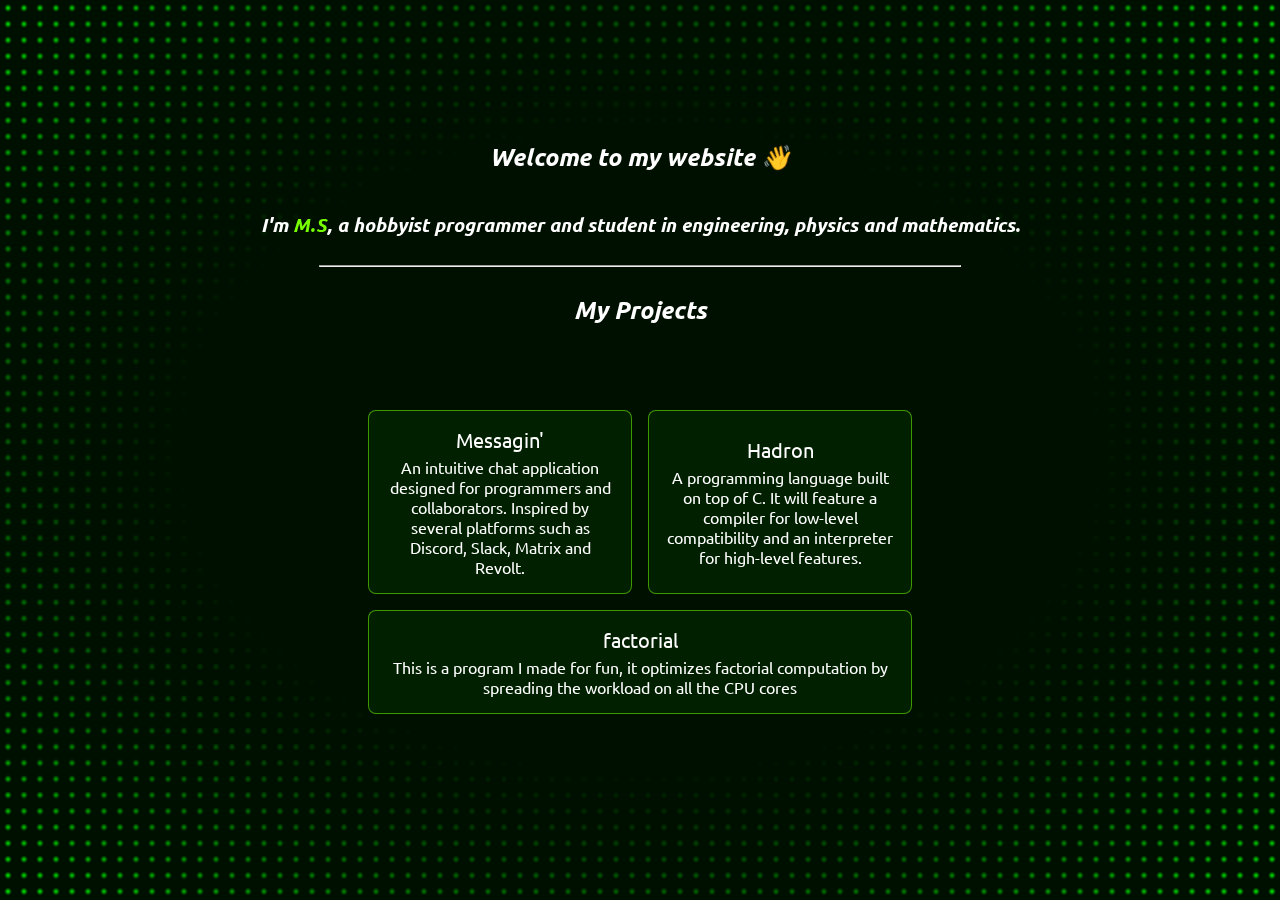
<file: docs/index.html>
<!DOCTYPE html>
<html lang="en" class="dark">

<head>
  <meta charset="UTF-8">
  <meta http-equiv="X-UA-Compatible" content="IE=edge">
  <meta name="viewport" content="width=device-width, initial-scale=1.0">
  <title>MS</title>
  <link rel="stylesheet" href="./style.css">
  <link rel="preconnect" href="https://fonts.googleapis.com">
  <link rel="preconnect" href="https://fonts.gstatic.com" crossorigin>
  <link
    href="https://fonts.googleapis.com/css2?family=Ubuntu:ital,wght@0,300;0,400;0,500;0,700;1,300;1,400;1,500;1,700&display=swap"
    rel="stylesheet" />
</head>

<body>
  <div class="dots"></div>

  <div id="sidebar">
    <h2>Welcome to my website &#x1F44B;</h3>
      <h3>I'm <font color="#77ff00">M.S</font>, a hobbyist programmer and student in engineering, physics and
        mathematics.</h3>
      <hr>

      <h2>My Projects</h2>
      <div id="projects">
        <a href="https://github.com/messagin" class="card">
          <div class="title">Messagin'</div>
          <div class="desc">An intuitive chat application designed for programmers and collaborators. Inspired by
            several platforms such as Discord, Slack, Matrix and Revolt.</div>
        </a>

        <a href="https://hadronlang.com" class="card">
          <div class="title">Hadron</div>
          <div class="desc">A programming language built on top of C. It will feature a compiler for low-level
            compatibility and an interpreter for high-level features.</div>
        </a>

        <a href="https://github.com/ms-is-coding/factorial" class="card">
          <div class="title">factorial</div>
          <div class="desc">This is a program I made for fun, it optimizes factorial computation by spreading the
            workload on all the CPU cores</div>
        </a>
      </div>
  </div>

  <script src="./script.js"></script>
</body>

</html>
</file>
<file: docs/style.css>
:root {
  --background-primary: #001000;
  --background-secondary: #002000;
  --background-tertiary: #555;
  --color: #fff;
  --border: #7f08;
  --accent: #bbaaff;
  --error: #ff0000;
  --background-error: #ff000020;

  --whiteshadow1: #7f04;
  --whiteshadow2: #7f01;
  --whiteshadow3: #7f00;

  --r: .5rem;
  --spread: 0;
  --width: 1px;
}

html {
  font-size: 16px;
  font-family: Ubuntu;
}

body {
  height: 100vh;
  flex-flow: column;
  overflow: hidden;
  background: var(--background-primary);
  color: var(--color);
  margin: unset;
  display: grid;
  grid-template-columns: 50% 50%;
}

h3,
h2 {
  font-style: italic;
  text-align: center;
}

hr {
  width: 50%;
}

#projects {
  box-sizing: border-box;
  row-gap: 1rem;
  column-gap: 1rem;
  padding: 4rem 1rem;
  width: 100%;
  max-width: 36rem;
  overflow-x: hidden;
  display: flex;
  flex-wrap: wrap;
  align-items: stretch;
  align-content: center;
  justify-content: center;
}

.card {
  -webkit-user-select: none;
  -khtml-user-select: none;
  -moz-user-select: none;
  -ms-user-select: none;
  -o-user-select: none;
  user-select: none;
  overflow: hidden;
  flex: auto;
  flex-grow: 1;
  position: relative;
  text-align: center;
  display: flex;
  flex-direction: column;
  justify-content: center;
  row-gap: .25rem;
  box-sizing: border-box;
  padding: 1rem;
  width: 16rem;
  min-height: 1rem;
  border-radius: .5rem;
  background: var(--background-secondary);
  border: 1px solid var(--border);
  transition: border-color .2s;
  cursor: pointer;
}

.card * {
  z-index: 1;
}

.card::before {
  z-index: 0;
  position: absolute;
  width: 20rem;
  height: 20rem;
  border-radius: 50%;
  background: radial-gradient(at center, var(--whiteshadow1), var(--whiteshadow2), var(--whiteshadow3), var(--whiteshadow3));
  opacity: 0;
  content: "";
  transition: opacity .3s;
  transform: translate(-50%, -50%);
  left: var(--left);
  top: var(--top);
}

.card:hover::before {
  opacity: 1;
}

.card:hover {
  --spread: 8px;
}

.title {
  font-size: 1.25rem;
}


a,
a:hover,
a:visited,
a:active,
.title>a,
.title>a:hover,
.title>a:visited,
.title>a:active {
  color: inherit !important;
  text-decoration: none;
}


.card a,
.card a:visited,
.card a:hover,
.card a:active {
  color: #77ff00 !important;
}

@keyframes bg {
  0% {
    background: linear-gradient(45deg, #f00, #00f);
  }

  50% {
    background: linear-gradient(45deg, #f00, #00f);
  }

  100% {
    background: linear-gradient(45deg, #f00, #00f);
  }
}

.dots {
  position: fixed;
  top: 0;
  width: 100vw;
  height: 100vh;
  filter: contrast(7);
}

.dots:nth-child(1) {
  --mask: radial-gradient(at center, #0000, #0000, #fff);
}

.dots:nth-child(2) {
  --mask: linear-gradient(to top right, #fff, #0000, #0000, #0000, #fff);
}

#sidebar {
  display: flex;
  flex-flow: column;
  flex-direction: column;
  justify-content: center;
  align-items: center;
  top: 0;
  left: 0;
  height: 100vh;
  position: fixed;
  width: 100vw;
}

#images {
  left: 50vw;
  position: relative;
  top: 0;
  bottom: 0;
  height: 100%;
}

.dots::before {
  position: absolute;
  top: 0;
  right: 0;
  bottom: 0;
  left: 0;
  -webkit-mask: var(--mask);
  mask: var(--mask);
  content: "";
}

.dots:nth-child(1)::before {
  background: radial-gradient(#0f0, transparent, transparent, transparent) 0 0/1em 1em space;
}

.dots:nth-child(2)::before {
  background: radial-gradient(#ff0, transparent, transparent, transparent) 0 0/1em 1em space;
}

/*
.cont {
  top: 0;
  height: 100vh;


  border-radius: 1rem;
  backdrop-filter: blur(4px);
  transform: translateY(-1rem);
  background: #33333380;
  position: relative;
  box-shadow: 0 0 1rem 0 #888;
  height: calc(100vh - 8rem);
  width: calc(100vw - 8rem);
  margin: 4rem;
  margin-bottom: 8rem;
  min-width: 15rem;
} */
/*
.cont:nth-child(1) { background: url(./messagin.png); }
.cont:nth-child(2) { background: url(./hadron.png); }
.cont:nth-child(3) { background: url(./OS.png); }
.cont:nth-child(4) { background: linear-gradient(#7f0, #70f); } */
</file>
